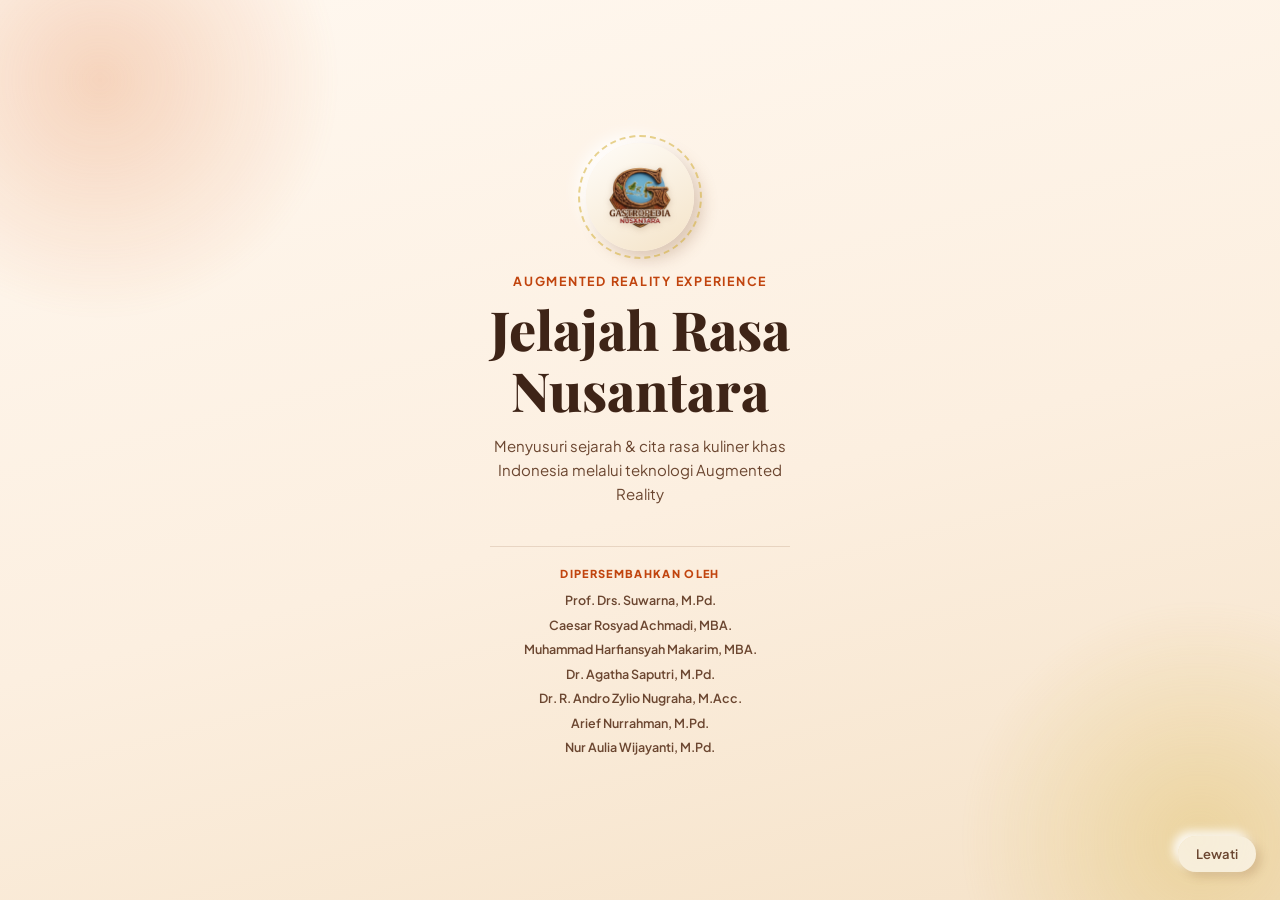
<file: index.html>
<!DOCTYPE html>
<html lang="id">
<head>
<meta charset="UTF-8">
<meta name="viewport" content="width=device-width, initial-scale=1.0, viewport-fit=cover">
<title>Jelajah Rasa Nusantara | AR Kuliner Indonesia</title>

<link rel="preconnect" href="https://fonts.googleapis.com">
<link rel="preconnect" href="https://fonts.gstatic.com" crossorigin>
<link href="https://fonts.googleapis.com/css2?family=Playfair+Display:wght@600;700;800&family=Plus+Jakarta+Sans:wght@400;500;600;700;800&display=swap" rel="stylesheet">

<link rel="stylesheet" href="style.css">
</head>
<body>

  <!-- ================= OPENING / SPLASH ================= -->
  <section id="splash-screen" class="screen active">
    <div class="splash-bg-glow"></div>
    <div class="splash-bg-glow splash-bg-glow-2"></div>

    <div class="splash-content">
      <div class="splash-emblem">
        <div class="splash-emblem-ring"></div>
        <img src="assets/logo.png" alt="GASTRO" class="splash-emblem-icon">
      </div>

      <p class="splash-eyebrow">Augmented Reality Experience</p>
      <h1 class="splash-title">Jelajah Rasa<br>Nusantara</h1>
      <p class="splash-tagline">Menyusuri sejarah &amp; cita rasa kuliner khas Indonesia melalui teknologi Augmented Reality</p>

      <div class="splash-inventors">
        <p class="splash-inventors-label">Dipersembahkan oleh</p>
        <ul class="splash-inventors-list">
          <li>Prof. Drs. Suwarna, M.Pd.</li>
          <li>Caesar Rosyad Achmadi, MBA.</li>
          <li>Muhammad Harfiansyah Makarim, MBA.</li>
          <li>Dr. Agatha Saputri, M.Pd.</li>
          <li>Dr. R. Andro Zylio Nugraha, M.Acc.</li>
          <li>Arief Nurrahman, M.Pd.</li>
          <li>Nur Aulia Wijayanti, M.Pd.</li>
        </ul>
      </div>
    </div>

    <button type="button" id="btnSkipSplash" class="splash-skip-btn">Lewati</button>
  </section>

  <!-- ================= LOGIN ================= -->
  <section id="login-screen" class="screen">
    <div class="login-bg-glow"></div>

    <div class="login-wrap">

      <div class="login-brand">
        <img src="assets/logo.png" alt="GASTRO" class="login-brand-icon">
        <h1 class="login-brand-title">Jelajah Rasa Nusantara</h1>
        <p class="login-brand-sub">Pilih jenis akses untuk melanjutkan</p>
      </div>

      <!-- ===== TAB SWITCH: USER / ADMIN ===== -->
      <div class="login-tabs" role="tablist">
        <button type="button" class="login-tab active" id="tabUser" onclick="switchLoginTab('user')">Pengguna</button>
        <button type="button" class="login-tab" id="tabAdmin" onclick="switchLoginTab('admin')">Admin</button>
        <div class="login-tab-indicator" id="loginTabIndicator"></div>
      </div>

      <!-- ===== CARD USER (dengan rotating glow) ===== -->
      <div class="glow-card" id="cardUser">
        <div class="glow-card-border"></div>
        <div class="glow-card-inner">

          <h2 class="glow-card-title">Login Pengguna</h2>
          <p class="glow-card-desc">Isi data diri Anda untuk mulai menjelajah</p>

          <form id="formUser" class="clay-form" autocomplete="off">
            <div class="field">
              <input type="text" id="userNama" class="field-input" placeholder=" " required>
              <label for="userNama" class="field-label">Nama Lengkap</label>
              <span class="field-underline"></span>
            </div>

            <div class="field field-select">
              <select id="userGender" class="field-input" required>
                <option value="" disabled selected hidden></option>
                <option value="Laki-Laki">Laki-Laki</option>
                <option value="Perempuan">Perempuan</option>
              </select>
              <label for="userGender" class="field-label field-label-select">Jenis Kelamin</label>
              <span class="field-underline"></span>
            </div>

            <div class="field">
              <input type="number" id="userUsia" class="field-input" placeholder=" " min="1" max="120" required>
              <label for="userUsia" class="field-label">Usia</label>
              <span class="field-underline"></span>
            </div>

            <div class="field field-select">
              <select id="userDaerah" class="field-input" required>
                <option value="" disabled selected hidden></option>
              </select>
              <label for="userDaerah" class="field-label field-label-select">Asal Daerah (Provinsi)</label>
              <span class="field-underline"></span>
            </div>

            <div class="field">
              <input type="text" id="userKabupaten" class="field-input" placeholder=" " required>
              <label for="userKabupaten" class="field-label">Kabupaten / Kota</label>
              <span class="field-underline"></span>
            </div>

            <button type="submit" class="clay-btn clay-btn-primary">
              <span>Mulai Menjelajah</span>
              <svg viewBox="0 0 24 24" width="18" height="18" fill="none" stroke="currentColor" stroke-width="2.4" stroke-linecap="round" stroke-linejoin="round"><line x1="5" y1="12" x2="19" y2="12"></line><polyline points="12 5 19 12 12 19"></polyline></svg>
            </button>
          </form>

        </div>
      </div>

      <!-- ===== CARD ADMIN (dengan rotating glow) ===== -->
      <div class="glow-card" id="cardAdmin" style="display:none;">
        <div class="glow-card-border"></div>
        <div class="glow-card-inner">

          <h2 class="glow-card-title">Login Admin</h2>
          <p class="glow-card-desc">Khusus pengelola konten website</p>

          <form id="formAdmin" class="clay-form" autocomplete="off">
            <div class="field">
              <input type="text" id="adminUsername" class="field-input" placeholder=" " required>
              <label for="adminUsername" class="field-label">Username</label>
              <span class="field-underline"></span>
            </div>

            <div class="field">
              <input type="password" id="adminPassword" class="field-input" placeholder=" " required>
              <label for="adminPassword" class="field-label">Kata Sandi</label>
              <span class="field-underline"></span>
            </div>

            <button type="submit" class="clay-btn clay-btn-dark">
              <span>Masuk sebagai Admin</span>
              <svg viewBox="0 0 24 24" width="18" height="18" fill="none" stroke="currentColor" stroke-width="2.4" stroke-linecap="round" stroke-linejoin="round"><line x1="5" y1="12" x2="19" y2="12"></line><polyline points="12 5 19 12 12 19"></polyline></svg>
            </button>
          </form>

        </div>
      </div>

      <p class="login-footnote">© 2026 Jelajah Rasa Nusantara — Kuliner Indonesia dalam Augmented Reality</p>
    </div>
  </section>

  <!-- ================= MENU UTAMA ================= -->
  <section id="main-menu-screen" class="screen">
    <div class="menu-bg-glow"></div>
    <div class="menu-wrap">

      <div class="menu-header">
        <div class="menu-avatar" id="menuAvatar">?</div>
        <div class="menu-header-text">
          <p class="menu-eyebrow">GASTRO</p>
          <p class="menu-greeting" id="menuGreeting">Halo!</p>
        </div>
        <button type="button" class="menu-logout-btn" onclick="logoutUser()" title="Keluar" aria-label="Keluar">
          <svg viewBox="0 0 24 24" width="19" height="19" fill="none" stroke="currentColor" stroke-width="2.2" stroke-linecap="round" stroke-linejoin="round"><path d="M9 21H5a2 2 0 0 1-2-2V5a2 2 0 0 1 2-2h4"></path><polyline points="16 17 21 12 16 7"></polyline><line x1="21" y1="12" x2="9" y2="12"></line></svg>
        </button>
      </div>

      <p class="menu-intro">Pilih salah satu menu di bawah untuk mulai menjelajahi kuliner khas Nusantara.</p>

      <div class="menu-grid">
        <button type="button" class="menu-card" onclick="switchScreen('petunjuk-screen')">
          <span class="menu-card-no">1</span>
          <span class="menu-card-icon">📖</span>
          <span class="menu-card-label">Petunjuk</span>
        </button>

        <button type="button" class="menu-card" onclick="switchScreen('profil-screen')">
          <span class="menu-card-no">2</span>
          <span class="menu-card-icon">✨</span>
          <span class="menu-card-label">Profil</span>
        </button>

        <button type="button" class="menu-card" onclick="openMateri()">
          <span class="menu-card-no">3</span>
          <span class="menu-card-icon">🗺️</span>
          <span class="menu-card-label">Materi</span>
        </button>

        <button type="button" class="menu-card" onclick="window.location.href='ar/ar.html'">
          <span class="menu-card-no">4</span>
          <span class="menu-card-icon">📱</span>
          <span class="menu-card-label">Augmented Reality</span>
        </button>
      </div>

    </div>
  </section>

  <!-- ================= PETUNJUK ================= -->
  <section id="petunjuk-screen" class="screen">
    <div class="sub-wrap">
      <button type="button" class="back-btn" onclick="switchScreen('main-menu-screen')">
        <svg viewBox="0 0 24 24" width="18" height="18" fill="none" stroke="currentColor" stroke-width="2.4" stroke-linecap="round" stroke-linejoin="round"><polyline points="15 18 9 12 15 6"></polyline></svg>
        Menu Utama
      </button>

      <h1 class="sub-title">Petunjuk Penggunaan</h1>
      <p class="sub-desc">Ikuti langkah berikut untuk pengalaman terbaik menjelajahi GASTRO.</p>

      <div class="steps-list">
        <div class="step-item">
          <span class="step-num">1</span>
          <div>
            <h3 class="step-title">Masuk sebagai Pengguna</h3>
            <p class="step-desc">Isi nama, program studi/jurusan, dan asal instansi Anda di halaman login.</p>
          </div>
        </div>
        <div class="step-item">
          <span class="step-num">2</span>
          <div>
            <h3 class="step-title">Baca Profil Website</h3>
            <p class="step-desc">Kenali tujuan dan fitur utama GASTRO melalui menu Profil.</p>
          </div>
        </div>
        <div class="step-item">
          <span class="step-num">3</span>
          <div>
            <h3 class="step-title">Jelajahi Materi</h3>
            <p class="step-desc">Pilih pulau, lalu provinsi, untuk membaca sejarah dan cita rasa makanan khasnya.</p>
          </div>
        </div>
        <div class="step-item">
          <span class="step-num">4</span>
          <div>
            <h3 class="step-title">Coba Augmented Reality</h3>
            <p class="step-desc">Arahkan kamera ke marker makanan untuk melihat model 3D beserta audionya.</p>
          </div>
        </div>
        <div class="step-item">
          <span class="step-num">5</span>
          <div>
            <h3 class="step-title">Izinkan Akses Kamera</h3>
            <p class="step-desc">Pastikan mengizinkan akses kamera pada perangkat agar fitur AR berjalan optimal.</p>
          </div>
        </div>
      </div>
    </div>
  </section>

  <!-- ================= PROFIL ================= -->
  <section id="profil-screen" class="screen">
    <div class="sub-wrap">
      <button type="button" class="back-btn" onclick="switchScreen('main-menu-screen')">
        <svg viewBox="0 0 24 24" width="18" height="18" fill="none" stroke="currentColor" stroke-width="2.4" stroke-linecap="round" stroke-linejoin="round"><polyline points="15 18 9 12 15 6"></polyline></svg>
        Menu Utama
      </button>

      <h1 class="sub-title">Profil Website</h1>
      <p class="sub-desc">GASTRO — Jelajah Rasa Nusantara adalah platform edukasi kuliner berbasis Augmented Reality yang mengenalkan kekayaan makanan khas 38 provinsi di Indonesia secara interaktif.</p>

      <div class="profil-card">
        <h3 class="profil-card-title">Isi Website</h3>
        <p class="profil-card-text">Website ini memuat narasi lengkap kuliner khas dari seluruh provinsi Indonesia, disajikan melalui halaman Materi yang tersusun berdasarkan pulau dan provinsi, serta pengalaman visual 3D melalui fitur Augmented Reality.</p>
      </div>

      <h3 class="profil-section-title">Fitur Utama</h3>
      <div class="profil-features">
        <div class="profil-feature-item">
          <span class="profil-feature-icon">🍛</span>
          <div>
            <h4>Nama Makanan</h4>
            <p>Daftar kuliner khas tiap provinsi di Indonesia.</p>
          </div>
        </div>
        <div class="profil-feature-item">
          <span class="profil-feature-icon">📜</span>
          <div>
            <h4>Sejarah</h4>
            <p>Asal-usul dan latar belakang budaya tiap makanan.</p>
          </div>
        </div>
        <div class="profil-feature-item">
          <span class="profil-feature-icon">👅</span>
          <div>
            <h4>Cita Rasa</h4>
            <p>Karakteristik rasa yang membuat tiap makanan khas.</p>
          </div>
        </div>
        <div class="profil-feature-item">
          <span class="profil-feature-icon">📍</span>
          <div>
            <h4>Lokasi</h4>
            <p>Sentra atau daerah utama makanan tersebut berkembang.</p>
          </div>
        </div>
      </div>

      <h3 class="profil-section-title">Tujuan Website</h3>
      <p class="sub-desc">Melestarikan dan memperkenalkan kekayaan kuliner Nusantara kepada generasi muda melalui teknologi Augmented Reality yang interaktif, edukatif, dan mudah diakses melalui perangkat mobile.</p>
    </div>
  </section>

  <!-- ================= MATERI: PILIH PULAU ================= -->
  <section id="materi-pulau-screen" class="screen">
    <div class="sub-wrap">
      <button type="button" class="back-btn" onclick="switchScreen('main-menu-screen')">
        <svg viewBox="0 0 24 24" width="18" height="18" fill="none" stroke="currentColor" stroke-width="2.4" stroke-linecap="round" stroke-linejoin="round"><polyline points="15 18 9 12 15 6"></polyline></svg>
        Menu Utama
      </button>

      <h1 class="sub-title">Pilih Pulau</h1>
      <p class="sub-desc">Ketuk salah satu pulau untuk melihat provinsi dan makanan khasnya.</p>

      <div class="island-grid" id="islandGrid"></div>
    </div>
  </section>

  <!-- ================= MATERI: DAFTAR PROVINSI & MAKANAN ================= -->
  <section id="materi-provinsi-screen" class="screen">
    <div class="sub-wrap">
      <button type="button" class="back-btn" onclick="switchScreen('materi-pulau-screen')">
        <svg viewBox="0 0 24 24" width="18" height="18" fill="none" stroke="currentColor" stroke-width="2.4" stroke-linecap="round" stroke-linejoin="round"><polyline points="15 18 9 12 15 6"></polyline></svg>
        Pilih Pulau
      </button>

      <h1 class="sub-title" id="provinsiIslandTitle">Provinsi</h1>
      <p class="sub-desc">Ketuk nama makanan untuk membaca sejarah dan cita rasanya.</p>

      <div class="food-list" id="foodList"></div>
    </div>
  </section>

  <!-- ================= MATERI: DETAIL MAKANAN ================= -->
  <section id="materi-detail-screen" class="screen">
    <div class="sub-wrap">
      <button type="button" class="back-btn" id="detailBackBtn">
        <svg viewBox="0 0 24 24" width="18" height="18" fill="none" stroke="currentColor" stroke-width="2.4" stroke-linecap="round" stroke-linejoin="round"><polyline points="15 18 9 12 15 6"></polyline></svg>
        Kembali
      </button>

      <div class="detail-card">
        <p class="detail-provinsi" id="detailProvinsi">Provinsi</p>
        <h1 class="detail-title" id="detailMakanan">Nama Makanan</h1>
        <div class="detail-divider"></div>
        <div class="detail-body" id="detailBody"></div>
      </div>
    </div>
  </section>

  <!-- ================= AUGMENTED REALITY (placeholder) ================= -->
  <section id="ar-screen" class="screen">
    <div class="sub-wrap">
      <button type="button" class="back-btn" onclick="switchScreen('main-menu-screen')">
        <svg viewBox="0 0 24 24" width="18" height="18" fill="none" stroke="currentColor" stroke-width="2.4" stroke-linecap="round" stroke-linejoin="round"><polyline points="15 18 9 12 15 6"></polyline></svg>
        Menu Utama
      </button>
      <h1 class="sub-title">Augmented Reality</h1>
      <p class="sub-desc">Fitur pemindaian marker &amp; model 3D makanan akan hadir di tahap berikutnya 🚧</p>
    </div>
  </section>

  <script src="data.js"></script>
  <script src="app.js"></script>
</body>
</html>
</file>
<file: style.css>
/* =========================================================
   JELAJAH RASA NUSANTARA — Theme: Claymorphism (warm heritage)
   ========================================================= */

@property --a {
  syntax: "<angle>";
  initial-value: 0deg;
  inherits: false;
}

:root {
  /* --- Warna: kontras dites untuk kenyamanan baca lama --- */
  --cream:        #FFF8F0;
  --cream-soft:    #FCEFE0;
  --brown-900:    #3E2417;   /* teks utama, kontras ~13:1 di atas cream */
  --brown-700:    #6B4630;   /* teks sekunder, ~7.5:1 */
  --brown-500:    #8B5E3C;
  --terracotta:   #C1440E;
  --terracotta-2: #E07A3F;
  --gold:         #D4AF37;
  --gold-light:   #F0D77B;
  --white:        #FFFFFF;

  --shadow-clay-out: 8px 8px 16px rgba(139, 94, 60, 0.28), -8px -8px 16px rgba(255, 255, 255, 0.9);
  --shadow-clay-out-sm: 5px 5px 10px rgba(139, 94, 60, 0.22), -5px -5px 10px rgba(255, 255, 255, 0.85);
  --shadow-clay-in: inset 4px 4px 8px rgba(139, 94, 60, 0.22), inset -4px -4px 8px rgba(255, 255, 255, 0.8);

  --radius-lg: 28px;
  --radius-md: 20px;
  --radius-sm: 14px;

  --font-display: 'Playfair Display', Georgia, serif;
  --font-body: 'Plus Jakarta Sans', 'Segoe UI', sans-serif;
}

* { box-sizing: border-box; margin: 0; padding: 0; }

html, body {
  height: 100%;
  overscroll-behavior: none;
}

body {
  font-family: var(--font-body);
  color: var(--brown-900);
  background: var(--cream);
  -webkit-font-smoothing: antialiased;
}

button, input {
  font-family: inherit;
}

/* ============ SCREEN SWITCHING ============ */
.screen {
  display: none;
  min-height: 100dvh;
  width: 100%;
  position: relative;
  overflow: hidden;
}
.screen.active {
  display: flex;
  flex-direction: column;
  align-items: center;
  justify-content: center;
}

/* =========================================================
   OPENING / SPLASH
   ========================================================= */
#splash-screen {
  background: linear-gradient(165deg, #FFF8F0 0%, #FCEFE0 55%, #F5E2C8 100%);
  padding: 32px 24px;
  text-align: center;
}

.splash-bg-glow {
  position: absolute;
  width: 480px;
  height: 480px;
  border-radius: 50%;
  background: radial-gradient(circle, rgba(224,122,63,0.28) 0%, rgba(224,122,63,0) 70%);
  top: -160px;
  left: -140px;
  filter: blur(4px);
  animation: floatGlow 9s ease-in-out infinite;
}
.splash-bg-glow-2 {
  top: auto;
  bottom: -180px;
  left: auto;
  right: -160px;
  background: radial-gradient(circle, rgba(212,175,55,0.30) 0%, rgba(212,175,55,0) 70%);
  animation-duration: 11s;
  animation-delay: 1s;
}
@keyframes floatGlow {
  0%, 100% { transform: translate(0,0) scale(1); }
  50% { transform: translate(20px,-16px) scale(1.08); }
}

.splash-content {
  position: relative;
  z-index: 2;
  display: flex;
  flex-direction: column;
  align-items: center;
  max-width: 420px;
  animation: splashRise 0.9s cubic-bezier(0.19,1,0.22,1) both;
}
@keyframes splashRise {
  from { opacity: 0; transform: translateY(24px) scale(0.97); }
  to   { opacity: 1; transform: translateY(0) scale(1); }
}

.splash-emblem {
  position: relative;
  width: 108px;
  height: 108px;
  display: flex;
  align-items: center;
  justify-content: center;
  margin-bottom: 22px;
  border-radius: 50%;
  background: linear-gradient(150deg, #FFFDF9, #F4E3C8);
  box-shadow: var(--shadow-clay-out);
}
.splash-emblem-ring {
  position: absolute;
  inset: -8px;
  border-radius: 50%;
  border: 2px dashed rgba(212,175,55,0.55);
  animation: spinSlow 14s linear infinite;
}
@keyframes spinSlow { to { transform: rotate(360deg); } }
.splash-emblem-icon { width: 62px; height: 62px; object-fit: contain; filter: drop-shadow(0 2px 3px rgba(139,94,60,0.25)); }

.splash-eyebrow {
  font-size: 12.5px;
  font-weight: 700;
  letter-spacing: 0.14em;
  text-transform: uppercase;
  color: var(--terracotta);
  margin-bottom: 10px;
}

.splash-title {
  font-family: var(--font-display);
  font-weight: 800;
  font-size: clamp(32px, 8vw, 46px);
  line-height: 1.12;
  color: var(--brown-900);
  margin-bottom: 14px;
}

.splash-tagline {
  font-size: 15px;
  line-height: 1.6;
  color: var(--brown-700);
  max-width: 320px;
  margin-bottom: 34px;
}

.splash-loader {
  width: 200px;
  height: 8px;
  border-radius: 999px;
  background: rgba(139,94,60,0.15);
  box-shadow: var(--shadow-clay-in);
  overflow: hidden;
  margin-bottom: 12px;
  display: none; /* sudah tidak dipakai, digantikan daftar inventor */
}
.splash-loader-fill {
  height: 100%;
  width: 0%;
  border-radius: 999px;
  background: linear-gradient(90deg, var(--terracotta), var(--gold));
  transition: width 0.15s linear;
}
.splash-loader-label {
  font-size: 12.5px;
  color: var(--brown-500);
  font-weight: 500;
  letter-spacing: 0.02em;
}

.splash-inventors {
  margin-top: 6px;
  padding-top: 20px;
  border-top: 1px solid rgba(139,94,60,0.18);
  width: 100%;
  max-width: 300px;
}
.splash-inventors-label {
  font-size: 11px;
  font-weight: 800;
  letter-spacing: 0.12em;
  text-transform: uppercase;
  color: var(--terracotta);
  margin-bottom: 12px;
  text-align: center;
}
.splash-inventors-list {
  list-style: none;
  display: flex;
  flex-direction: column;
  gap: 7px;
  text-align: center;
}
.splash-inventors-list li {
  font-size: 12.5px;
  font-weight: 600;
  color: var(--brown-700);
  line-height: 1.4;
}

.splash-skip-btn {
  position: absolute;
  bottom: 28px;
  right: 24px;
  z-index: 3;
  border: none;
  background: rgba(255,255,255,0.6);
  color: var(--brown-700);
  font-weight: 600;
  font-size: 13px;
  padding: 10px 18px;
  border-radius: 999px;
  box-shadow: var(--shadow-clay-out-sm);
  cursor: pointer;
  transition: transform 0.2s ease, box-shadow 0.2s ease;
}
.splash-skip-btn:hover { transform: translateY(-2px); box-shadow: var(--shadow-clay-out); }
.splash-skip-btn:active { transform: translateY(0) scale(0.97); }

/* =========================================================
   LOGIN
   ========================================================= */
#login-screen {
  background:
    linear-gradient(165deg, rgba(255,248,240,0.93) 0%, rgba(252,239,224,0.93) 60%, rgba(245,226,200,0.93) 100%),
    url('assets/background.jpg') center/cover no-repeat;
  padding: 40px 20px 32px;
}

.login-bg-glow {
  position: absolute;
  width: 520px;
  height: 520px;
  border-radius: 50%;
  top: -220px;
  left: 50%;
  transform: translateX(-50%);
  background: radial-gradient(circle, rgba(212,175,55,0.22) 0%, rgba(212,175,55,0) 70%);
}

.login-wrap {
  position: relative;
  z-index: 2;
  width: 100%;
  max-width: 440px;
  margin: 0 auto;
  display: flex;
  flex-direction: column;
  align-items: center;
}

.login-brand {
  text-align: center;
  margin-bottom: 22px;
  animation: splashRise 0.7s cubic-bezier(0.19,1,0.22,1) both;
}
.login-brand-icon {
  width: 56px;
  height: 56px;
  object-fit: contain;
  display: inline-block;
  margin-bottom: 8px;
  filter: drop-shadow(0 3px 6px rgba(139,94,60,0.3));
}
.login-brand-title {
  font-family: var(--font-display);
  font-weight: 700;
  font-size: clamp(22px, 6vw, 28px);
  color: var(--brown-900);
}
.login-brand-sub {
  font-size: 13.5px;
  color: var(--brown-500);
  margin-top: 6px;
}

/* ---- Tabs ---- */
.login-tabs {
  position: relative;
  display: flex;
  width: 100%;
  max-width: 340px;
  background: var(--cream-soft);
  border-radius: 999px;
  padding: 5px;
  box-shadow: var(--shadow-clay-in);
  margin-bottom: 22px;
}
.login-tab {
  position: relative;
  z-index: 2;
  flex: 1;
  border: none;
  background: transparent;
  padding: 11px 0;
  font-weight: 700;
  font-size: 13.5px;
  color: var(--brown-500);
  cursor: pointer;
  border-radius: 999px;
  transition: color 0.25s ease;
}
.login-tab.active { color: var(--white); }
.login-tab-indicator {
  position: absolute;
  top: 5px;
  left: 5px;
  width: calc(50% - 5px);
  height: calc(100% - 10px);
  border-radius: 999px;
  background: linear-gradient(120deg, var(--terracotta), var(--terracotta-2));
  box-shadow: 0 4px 10px rgba(193,68,14,0.35);
  transition: transform 0.35s cubic-bezier(0.65,0,0.35,1);
  z-index: 1;
}
.login-tab-indicator.to-admin { transform: translateX(100%); }

/* ---- Glow card (rotating conic-gradient border) ---- */
.glow-card {
  position: relative;
  width: 100%;
  border-radius: var(--radius-lg);
  padding: 2.5px;
  animation: splashRise 0.8s 0.1s cubic-bezier(0.19,1,0.22,1) both;
}
.glow-card-border {
  position: absolute;
  inset: 0;
  border-radius: var(--radius-lg);
  padding: 2.5px;
  background: conic-gradient(from var(--a), var(--terracotta), var(--gold), var(--terracotta-2), var(--gold-light), var(--terracotta));
  animation: spinGlow 5s linear infinite;
  -webkit-mask: linear-gradient(#fff 0 0) content-box, linear-gradient(#fff 0 0);
  -webkit-mask-composite: xor;
  mask-composite: exclude;
}
@keyframes spinGlow { to { --a: 360deg; } }

.glow-card-inner {
  position: relative;
  z-index: 2;
  background: var(--cream);
  border-radius: calc(var(--radius-lg) - 2.5px);
  padding: 30px 24px 26px;
  box-shadow: var(--shadow-clay-out);
}

.glow-card-title {
  font-family: var(--font-display);
  font-weight: 700;
  font-size: 21px;
  color: var(--brown-900);
  margin-bottom: 4px;
}
.glow-card-desc {
  font-size: 13px;
  color: var(--brown-500);
  margin-bottom: 22px;
}

/* ---- Floating label form fields ---- */
.clay-form { display: flex; flex-direction: column; gap: 20px; }

.field { position: relative; }

.field-input {
  width: 100%;
  border: none;
  outline: none;
  background: var(--cream-soft);
  border-radius: var(--radius-sm);
  box-shadow: var(--shadow-clay-in);
  padding: 20px 16px 8px;
  font-size: 15px;
  font-weight: 500;
  color: var(--brown-900);
  transition: box-shadow 0.25s ease;
}
.field-input::placeholder { color: transparent; }

.field-label {
  position: absolute;
  left: 16px;
  top: 16px;
  font-size: 15px;
  color: var(--brown-500);
  pointer-events: none;
  transform-origin: left top;
  transition: transform 0.22s cubic-bezier(0.4,0,0.2,1), color 0.22s ease, top 0.22s ease;
}

/* animasi label naik saat fokus / sudah terisi */
.field-input:focus + .field-label,
.field-input:not(:placeholder-shown) + .field-label {
  top: 8px;
  transform: translateY(0) scale(0.72);
  color: var(--terracotta);
  font-weight: 700;
}

.field-underline {
  position: absolute;
  left: 16px;
  right: 16px;
  bottom: 6px;
  height: 2px;
  border-radius: 2px;
  background: linear-gradient(90deg, var(--terracotta), var(--gold));
  transform: scaleX(0);
  transform-origin: left;
  transition: transform 0.3s ease;
}
.field-input:focus ~ .field-underline { transform: scaleX(1); }

.field-input:focus {
  box-shadow: var(--shadow-clay-in), 0 0 0 3px rgba(212,175,55,0.25);
}

/* ---- Select (dropdown) khusus: label selalu di posisi "float" ---- */
.field-select select.field-input {
  appearance: none;
  -webkit-appearance: none;
  cursor: pointer;
  background-image: url("data:image/svg+xml;utf8,<svg xmlns='http://www.w3.org/2000/svg' width='18' height='18' viewBox='0 0 24 24' fill='none' stroke='%238B5E3C' stroke-width='2.4' stroke-linecap='round' stroke-linejoin='round'><polyline points='6 9 12 15 18 9'></polyline></svg>");
  background-repeat: no-repeat;
  background-position: right 14px center;
  padding-right: 40px;
}
.field-select .field-label-select {
  top: 8px;
  transform: translateY(0) scale(0.72);
  color: var(--terracotta);
  font-weight: 700;
}
.field-select select.field-input:invalid {
  color: var(--brown-500);
}

/* ---- Buttons with hover effect ---- */
.clay-btn {
  display: flex;
  align-items: center;
  justify-content: center;
  gap: 10px;
  width: 100%;
  border: none;
  cursor: pointer;
  padding: 16px 20px;
  border-radius: var(--radius-sm);
  font-size: 15px;
  font-weight: 700;
  letter-spacing: 0.01em;
  margin-top: 4px;
  transition: transform 0.22s cubic-bezier(0.4,0,0.2,1), box-shadow 0.22s ease, filter 0.22s ease;
}
.clay-btn svg { transition: transform 0.25s ease; }
.clay-btn:hover svg { transform: translateX(4px); }
.clay-btn:active { transform: translateY(1px) scale(0.98); }

.clay-btn-primary {
  color: var(--white);
  background: linear-gradient(120deg, var(--terracotta), var(--terracotta-2));
  box-shadow: 0 10px 20px rgba(193,68,14,0.32), var(--shadow-clay-out-sm);
}
.clay-btn-primary:hover {
  transform: translateY(-3px);
  box-shadow: 0 14px 26px rgba(193,68,14,0.42), 0 0 0 4px rgba(212,175,55,0.25);
  filter: brightness(1.05);
}

.clay-btn-dark {
  color: var(--gold-light);
  background: linear-gradient(120deg, var(--brown-900), #2A1710);
  box-shadow: 0 10px 20px rgba(62,36,23,0.35), var(--shadow-clay-out-sm);
}
.clay-btn-dark:hover {
  transform: translateY(-3px);
  box-shadow: 0 14px 26px rgba(62,36,23,0.45), 0 0 0 4px rgba(212,175,55,0.3);
  filter: brightness(1.1);
}

.login-footnote {
  margin-top: 26px;
  font-size: 11.5px;
  color: var(--brown-500);
  text-align: center;
  opacity: 0.8;
}

/* =========================================================
   RESPONSIVE — desktop refinements
   ========================================================= */
@media (min-width: 720px) {
  .splash-content { max-width: 480px; }
  .splash-title { font-size: 54px; }

  .login-wrap { max-width: 460px; }
  .glow-card-inner { padding: 38px 34px 32px; }
  .glow-card-title { font-size: 24px; }
}

@media (min-width: 1024px) {
  #login-screen { padding-top: 60px; }
  .login-bg-glow { width: 640px; height: 640px; top: -260px; }
}

/* =========================================================
   MENU UTAMA
   ========================================================= */
#main-menu-screen {
  background:
    linear-gradient(165deg, rgba(255,248,240,0.93) 0%, rgba(252,239,224,0.93) 60%, rgba(245,226,200,0.93) 100%),
    url('assets/background.jpg') center/cover no-repeat;
  padding: 36px 20px 40px;
  align-items: stretch;
}
.menu-bg-glow {
  position: absolute;
  width: 480px; height: 480px;
  border-radius: 50%;
  top: -200px; right: -160px;
  background: radial-gradient(circle, rgba(212,175,55,0.22) 0%, rgba(212,175,55,0) 70%);
}
.menu-wrap {
  position: relative; z-index: 2;
  width: 100%; max-width: 480px;
  margin: 0 auto;
}
.menu-header {
  display: flex; align-items: center; gap: 14px;
  margin-bottom: 22px;
  animation: splashRise 0.6s cubic-bezier(0.19,1,0.22,1) both;
}
.menu-avatar {
  width: 52px; height: 52px;
  border-radius: 50%;
  display: flex; align-items: center; justify-content: center;
  font-family: var(--font-display);
  font-weight: 700; font-size: 20px;
  color: var(--white);
  background: linear-gradient(135deg, var(--terracotta), var(--gold));
  box-shadow: var(--shadow-clay-out-sm);
  flex-shrink: 0;
}
.menu-header-text { flex: 1; min-width: 0; }
.menu-eyebrow {
  font-size: 11px; font-weight: 800; letter-spacing: 0.14em;
  text-transform: uppercase; color: var(--terracotta);
}
.menu-greeting {
  font-family: var(--font-display);
  font-weight: 700; font-size: 19px; color: var(--brown-900);
  white-space: nowrap; overflow: hidden; text-overflow: ellipsis;
}
.menu-logout-btn {
  width: 42px; height: 42px; border: none; border-radius: 50%;
  background: var(--cream-soft);
  box-shadow: var(--shadow-clay-out-sm);
  color: var(--brown-700);
  display: flex; align-items: center; justify-content: center;
  cursor: pointer; flex-shrink: 0;
  transition: transform 0.2s ease, color 0.2s ease;
}
.menu-logout-btn:hover { transform: translateY(-2px); color: var(--terracotta); }

.menu-intro {
  font-size: 14px; color: var(--brown-700); line-height: 1.6;
  margin-bottom: 24px;
  animation: splashRise 0.6s 0.05s cubic-bezier(0.19,1,0.22,1) both;
}

.menu-grid {
  display: grid;
  grid-template-columns: 1fr 1fr;
  gap: 16px;
  animation: splashRise 0.7s 0.1s cubic-bezier(0.19,1,0.22,1) both;
}
.menu-card {
  position: relative;
  border: none;
  cursor: pointer;
  display: flex; flex-direction: column; align-items: flex-start; gap: 10px;
  padding: 22px 18px;
  border-radius: var(--radius-md);
  background: var(--cream);
  box-shadow: var(--shadow-clay-out);
  text-align: left;
  transition: transform 0.25s cubic-bezier(0.4,0,0.2,1), box-shadow 0.25s ease;
}
.menu-card:hover { transform: translateY(-4px); box-shadow: 0 14px 24px rgba(139,94,60,0.28), var(--shadow-clay-out); }
.menu-card:active { transform: translateY(-1px) scale(0.98); }
.menu-card-no {
  position: absolute; top: 14px; right: 16px;
  font-family: var(--font-display); font-weight: 700; font-size: 13px;
  color: var(--gold);
  opacity: 0.7;
}
.menu-card-icon { font-size: 30px; }
.menu-card-label { font-weight: 700; font-size: 14.5px; color: var(--brown-900); }

@media (min-width: 640px) {
  .menu-grid { grid-template-columns: repeat(4, 1fr); }
  .menu-card { grid-column: span 1; }
}

/* =========================================================
   SUB PAGES (Petunjuk / Profil / Materi / AR) — shared shell
   ========================================================= */
.screen:not(#splash-screen):not(#login-screen):not(#main-menu-screen) {
  background: linear-gradient(165deg, #FFF8F0 0%, #FCEFE0 60%, #F5E2C8 100%);
  align-items: flex-start;
  padding: 30px 20px 48px;
  overflow-y: auto;
}
.sub-wrap {
  width: 100%; max-width: 640px;
  margin: 0 auto;
  animation: splashRise 0.5s cubic-bezier(0.19,1,0.22,1) both;
}
.back-btn {
  display: inline-flex; align-items: center; gap: 6px;
  border: none; cursor: pointer;
  background: var(--cream-soft);
  color: var(--brown-700);
  font-weight: 700; font-size: 13px;
  padding: 9px 16px 9px 12px;
  border-radius: 999px;
  box-shadow: var(--shadow-clay-out-sm);
  margin-bottom: 20px;
  transition: transform 0.2s ease;
}
.back-btn:hover { transform: translateX(-3px); }

.sub-title {
  font-family: var(--font-display);
  font-weight: 700;
  font-size: clamp(24px, 6vw, 30px);
  color: var(--brown-900);
  margin-bottom: 8px;
}
.sub-desc {
  font-size: 14px; line-height: 1.65;
  color: var(--brown-700);
  margin-bottom: 26px;
  max-width: 56ch;
}

/* ---- Petunjuk: steps ---- */
.steps-list { display: flex; flex-direction: column; gap: 14px; }
.step-item {
  display: flex; gap: 14px; align-items: flex-start;
  background: var(--cream);
  border-radius: var(--radius-md);
  padding: 16px 18px;
  box-shadow: var(--shadow-clay-out-sm);
}
.step-num {
  flex-shrink: 0;
  width: 32px; height: 32px;
  border-radius: 50%;
  display: flex; align-items: center; justify-content: center;
  font-weight: 800; font-size: 14px; color: var(--white);
  background: linear-gradient(135deg, var(--terracotta), var(--terracotta-2));
}
.step-title { font-size: 15px; font-weight: 700; color: var(--brown-900); margin-bottom: 3px; }
.step-desc { font-size: 13.5px; color: var(--brown-700); line-height: 1.55; }

/* ---- Profil ---- */
.profil-card {
  background: var(--cream);
  border-radius: var(--radius-md);
  padding: 20px 22px;
  box-shadow: var(--shadow-clay-out-sm);
  margin-bottom: 26px;
}
.profil-card-title { font-family: var(--font-display); font-size: 17px; color: var(--brown-900); margin-bottom: 8px; }
.profil-card-text { font-size: 13.5px; color: var(--brown-700); line-height: 1.65; }

.profil-section-title {
  font-family: var(--font-display);
  font-size: 18px; color: var(--brown-900);
  margin-bottom: 14px; margin-top: 4px;
}
.profil-features {
  display: grid; grid-template-columns: 1fr 1fr;
  gap: 14px; margin-bottom: 28px;
}
.profil-feature-item {
  display: flex; gap: 12px; align-items: flex-start;
  background: var(--cream);
  border-radius: var(--radius-sm);
  padding: 14px 16px;
  box-shadow: var(--shadow-clay-out-sm);
}
.profil-feature-icon { font-size: 22px; flex-shrink: 0; }
.profil-feature-item h4 { font-size: 13.5px; color: var(--brown-900); margin-bottom: 2px; }
.profil-feature-item p { font-size: 12px; color: var(--brown-500); line-height: 1.4; }

@media (max-width: 420px) {
  .profil-features { grid-template-columns: 1fr; }
}

/* =========================================================
   MATERI — Pilih Pulau
   ========================================================= */
.island-grid {
  display: grid;
  grid-template-columns: 1fr;
  gap: 14px;
}
@media (min-width: 560px) {
  .island-grid { grid-template-columns: 1fr 1fr; }
}

.island-card {
  position: relative;
  display: flex; align-items: center; gap: 16px;
  border: none; cursor: pointer;
  text-align: left;
  padding: 18px 20px;
  border-radius: var(--radius-md);
  background: var(--cream);
  box-shadow: var(--shadow-clay-out);
  overflow: hidden;
  transition: transform 0.25s cubic-bezier(0.4,0,0.2,1), box-shadow 0.25s ease;
}
.island-card::before {
  content: "";
  position: absolute; inset: 0;
  background: var(--island-color, var(--terracotta));
  opacity: 0.06;
}
.island-card:hover { transform: translateY(-4px); box-shadow: 0 14px 24px rgba(139,94,60,0.26), var(--shadow-clay-out); }
.island-card:active { transform: translateY(-1px) scale(0.98); }

.island-icon {
  position: relative; z-index: 1;
  width: 54px; height: 54px; flex-shrink: 0;
  border-radius: 16px;
  display: flex; align-items: center; justify-content: center;
  font-size: 26px;
  background: var(--island-color, var(--terracotta));
  box-shadow: 0 6px 14px rgba(0,0,0,0.15);
}
.island-info { position: relative; z-index: 1; flex: 1; min-width: 0; }
.island-name { font-family: var(--font-display); font-weight: 700; font-size: 17px; color: var(--brown-900); }
.island-count { font-size: 12px; color: var(--brown-500); margin-top: 2px; }
.island-arrow { position: relative; z-index: 1; color: var(--brown-500); flex-shrink: 0; }

/* =========================================================
   MATERI — Daftar Provinsi & Makanan
   ========================================================= */
.food-list { display: flex; flex-direction: column; gap: 12px; }

.food-item {
  display: flex; align-items: center; gap: 14px;
  border: none; cursor: pointer; text-align: left;
  padding: 15px 18px;
  border-radius: var(--radius-sm);
  background: var(--cream);
  box-shadow: var(--shadow-clay-out-sm);
  transition: transform 0.22s cubic-bezier(0.4,0,0.2,1), box-shadow 0.22s ease;
}
.food-item:hover { transform: translateX(4px); box-shadow: 0 10px 18px rgba(139,94,60,0.22), var(--shadow-clay-out-sm); }
.food-item:active { transform: translateX(1px) scale(0.99); }

.food-item-emoji {
  width: 42px; height: 42px; flex-shrink: 0;
  border-radius: 12px;
  display: flex; align-items: center; justify-content: center;
  font-size: 20px;
  background: linear-gradient(135deg, var(--gold-light), var(--gold));
}
.food-item-text { flex: 1; min-width: 0; }
.food-item-name { font-weight: 700; font-size: 14.5px; color: var(--brown-900); }
.food-item-prov { font-size: 12px; color: var(--brown-500); margin-top: 1px; }
.food-item-arrow { color: var(--brown-500); flex-shrink: 0; }

/* =========================================================
   MATERI — Detail Makanan
   ========================================================= */
.detail-card {
  background: var(--cream);
  border-radius: var(--radius-lg);
  padding: 28px 24px 30px;
  box-shadow: var(--shadow-clay-out);
}
.detail-provinsi {
  font-size: 12px; font-weight: 800; letter-spacing: 0.1em;
  text-transform: uppercase; color: var(--terracotta);
  margin-bottom: 6px;
}
.detail-title {
  font-family: var(--font-display);
  font-weight: 800;
  font-size: clamp(24px, 6vw, 32px);
  color: var(--brown-900);
  line-height: 1.2;
}
.detail-divider {
  width: 56px; height: 4px; border-radius: 4px;
  background: linear-gradient(90deg, var(--terracotta), var(--gold));
  margin: 18px 0 20px;
}
.detail-body { font-size: 14.5px; line-height: 1.85; color: var(--brown-700); }
.detail-body p { margin-bottom: 16px; text-align: justify; }
.detail-body p:last-child { margin-bottom: 0; }
.detail-image {
  width: 100%;
  max-height: 320px;
  object-fit: cover;
  border-radius: var(--radius-md);
  margin-bottom: 20px;
  box-shadow: var(--shadow-clay-out-sm);
}
</file>
